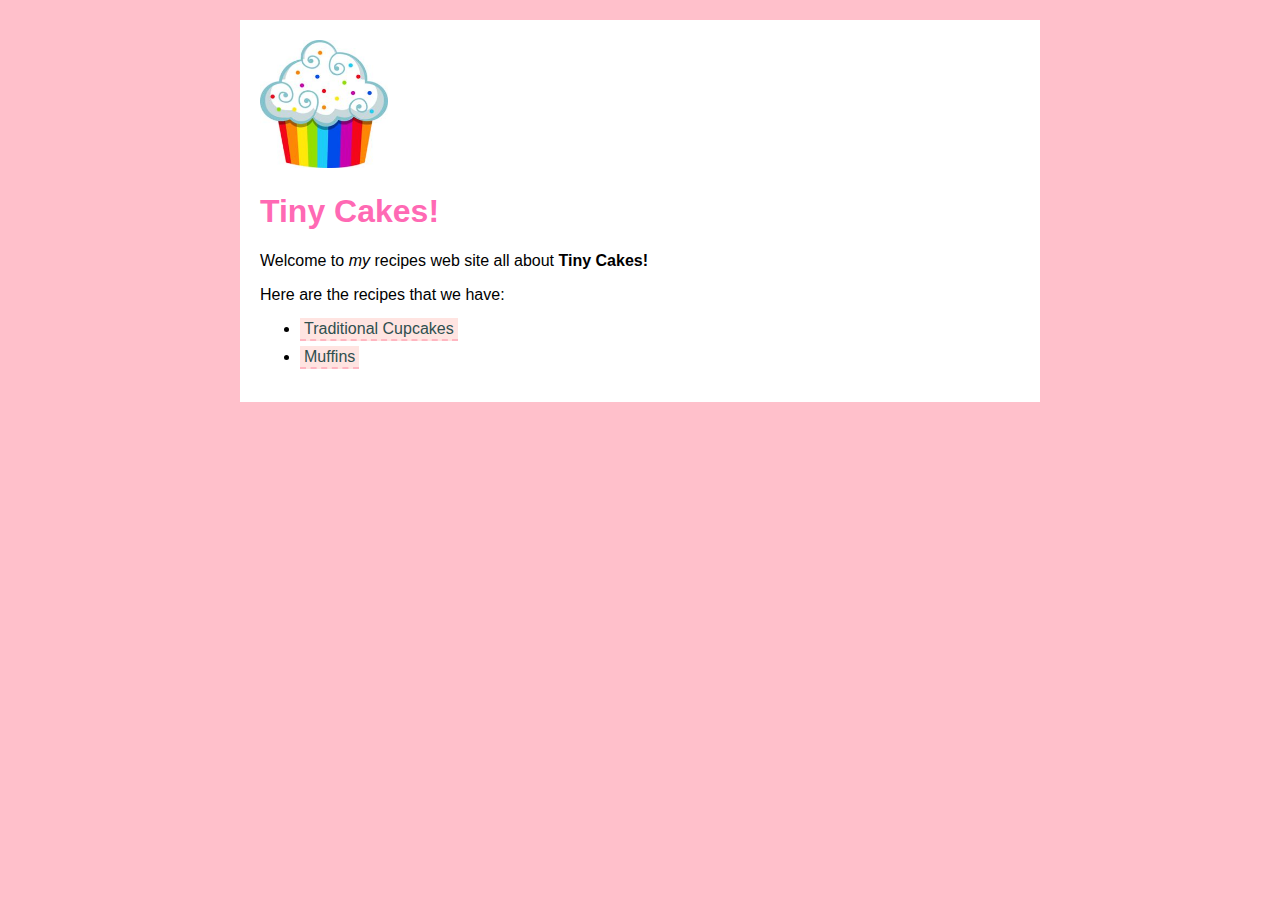
<file: index.html>
<!DOCTYPE html>
<html>
  <head>
    <link rel="stylesheet" href="tinycakes.css"/>
    <meta charset="UTF-8" />
  </head>
  <body>
    <div class="container">
      <img src="tinycakes.png" title="Tiny Cakes!" alt="The Tiny Cakes logo, a stylized cartoon cupcake." height="128px" width="128px" />
      <h1 id="sitetitle">Tiny Cakes!</h1>
      <p>
        Welcome to <em>my</em> recipes web site all about <strong>Tiny Cakes!</strong>
      </p>
      <p>
      Here are the recipes that we have:
      </p>
      <ul>
        <li><a href="traditional-cupcakes.html">Traditional Cupcakes</a></li>
        <li><a href="muffins.html">Muffins</a></li>
      </ul>
    </div>
  </body>
</html>
</file>
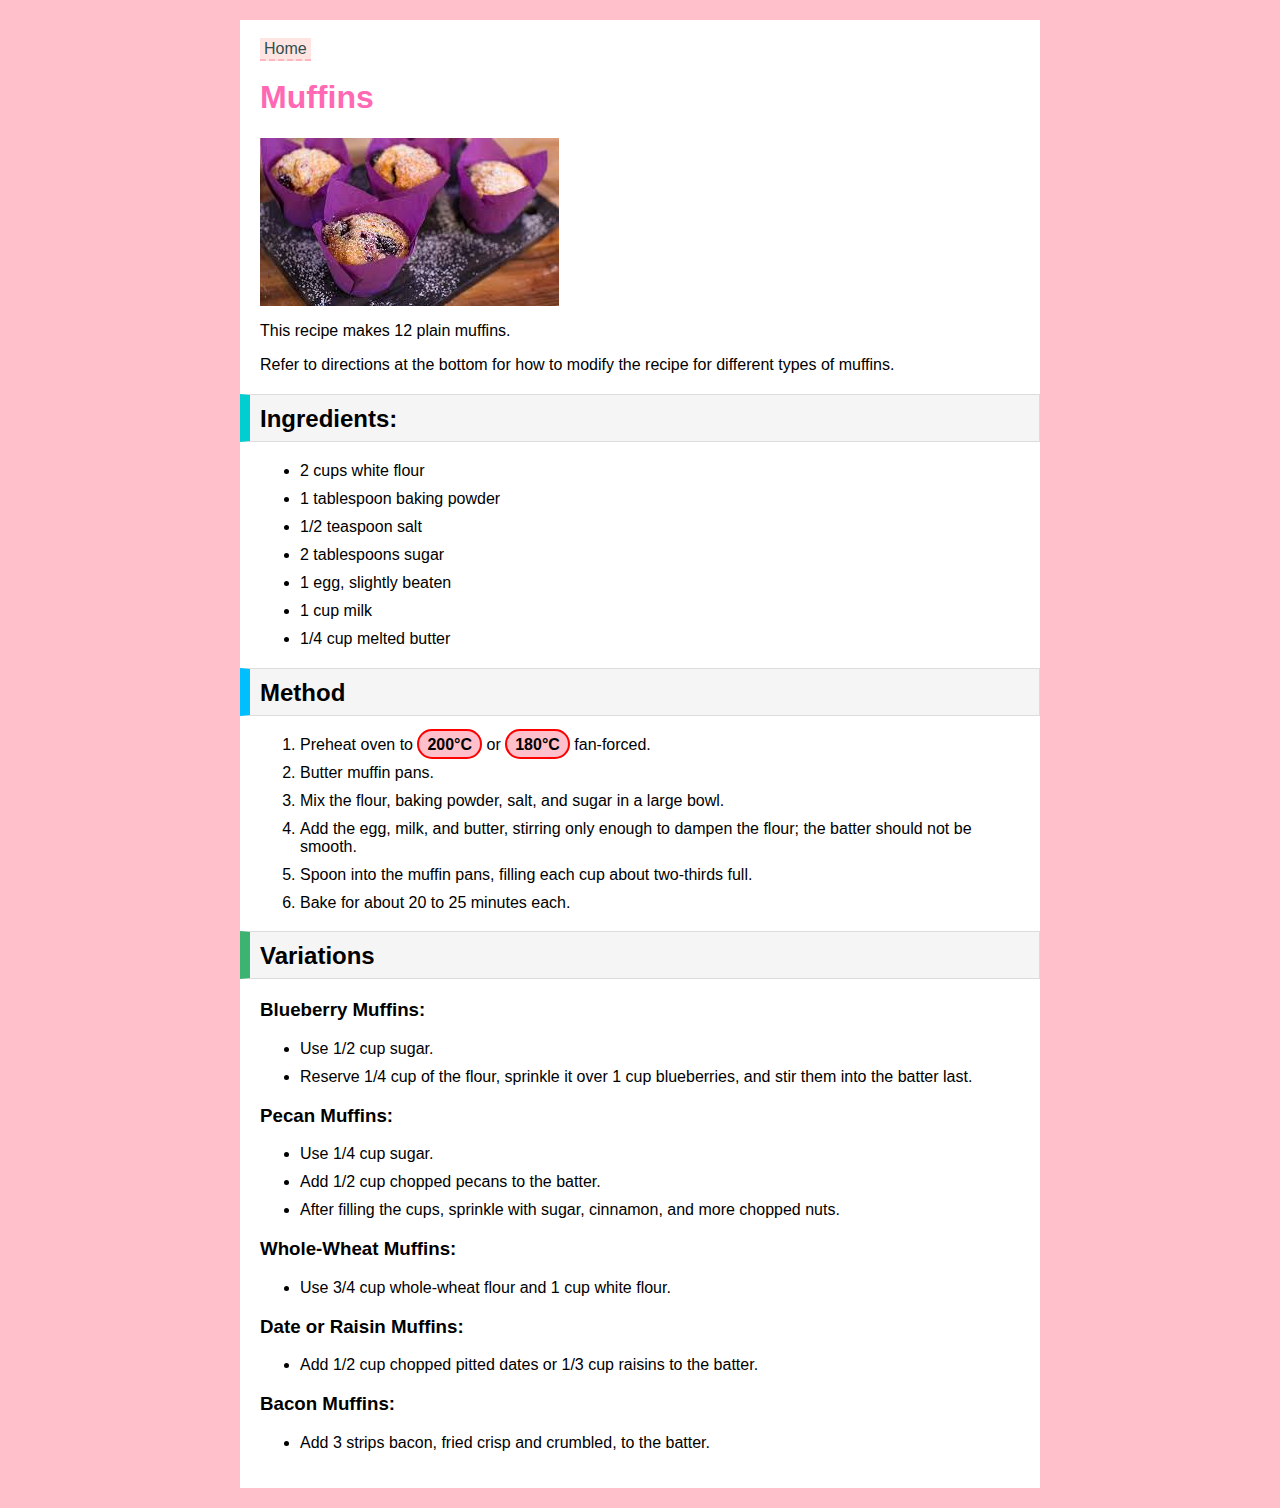
<file: muffins.html>
<html>
  <head>
    <title>Muffins</title>
    <link rel="stylesheet" href="tinycakes.css" />
    <meta charset="UTF-8" />
  </head>

  <body>
  <div class="container">
    <a href="index.html">Home</a>
    <h1>Muffins</h1>
    <img src="muffins.png" title="Muffins" alt="The Muffin logo"/>
    <p>This recipe makes 12 plain muffins.</p>
    <p>Refer to directions at the bottom for how to modify the recipe for different types of muffins.</p>
  </div>

  <h2 class="recipepart ingredients">Ingredients:</h2>
  <div class="container">
    <ul>
      <li>2 cups white flour</li>
      <li>1 tablespoon baking powder</li>
      <li>1/2 teaspoon salt</li>
      <li>2 tablespoons sugar</li>
      <li>1 egg, slightly beaten</li>
      <li>1 cup milk</li>
      <li>1/4 cup melted butter</li>
   </ul>
  </div>

  <h2 class="recipepart method">Method</h2>
  <div class="container">
    <ol>
      <li>Preheat oven to <span class="temp">200°C</span> or <span class="temp">180°C</span> fan-forced.</li>
      <li>Butter muffin pans.</li>
      <li>Mix the flour, baking powder, salt, and sugar in a large bowl.</li>
      <li>Add the egg, milk, and butter, stirring only enough to dampen the flour; the batter should not be smooth.</li>
      <li>Spoon into the muffin pans, filling each cup about two-thirds full.</li>
      <li>Bake for about 20 to 25 minutes each.</li>
    </ol>
  </div>

  <h2 class="recipepart variations">Variations</h2>
  <div class="container">
  <h3>Blueberry Muffins:</h3>
    <ul>
      <li>Use 1/2 cup sugar.</li>
      <li>Reserve 1/4 cup of the flour, sprinkle it over 1 cup blueberries, and stir them into the batter last.</li>
    </ul>
  <h3>Pecan Muffins:</h3>
    <ul>
      <li>Use 1/4 cup sugar.</li>
      <li>Add 1/2 cup chopped pecans to the batter.</li>
      <li>After filling the cups, sprinkle with sugar, cinnamon, and more chopped nuts.</li>
    </ul>
  <h3>Whole-Wheat Muffins:</h3>
    <ul>
      <li>Use 3/4 cup whole-wheat flour and 1 cup white flour.</li>
    </ul>
  <h3>Date or Raisin Muffins:</h3>
    <ul>
      <li>Add 1/2 cup chopped pitted dates or 1/3 cup raisins to the batter.</li>
    </ul>
  <h3>Bacon Muffins:</h3>
    <ul>
      <li>Add 3 strips bacon, fried crisp and crumbled, to the batter.</li>
    </ul>
  </div>
  </body>
</html>
</file>
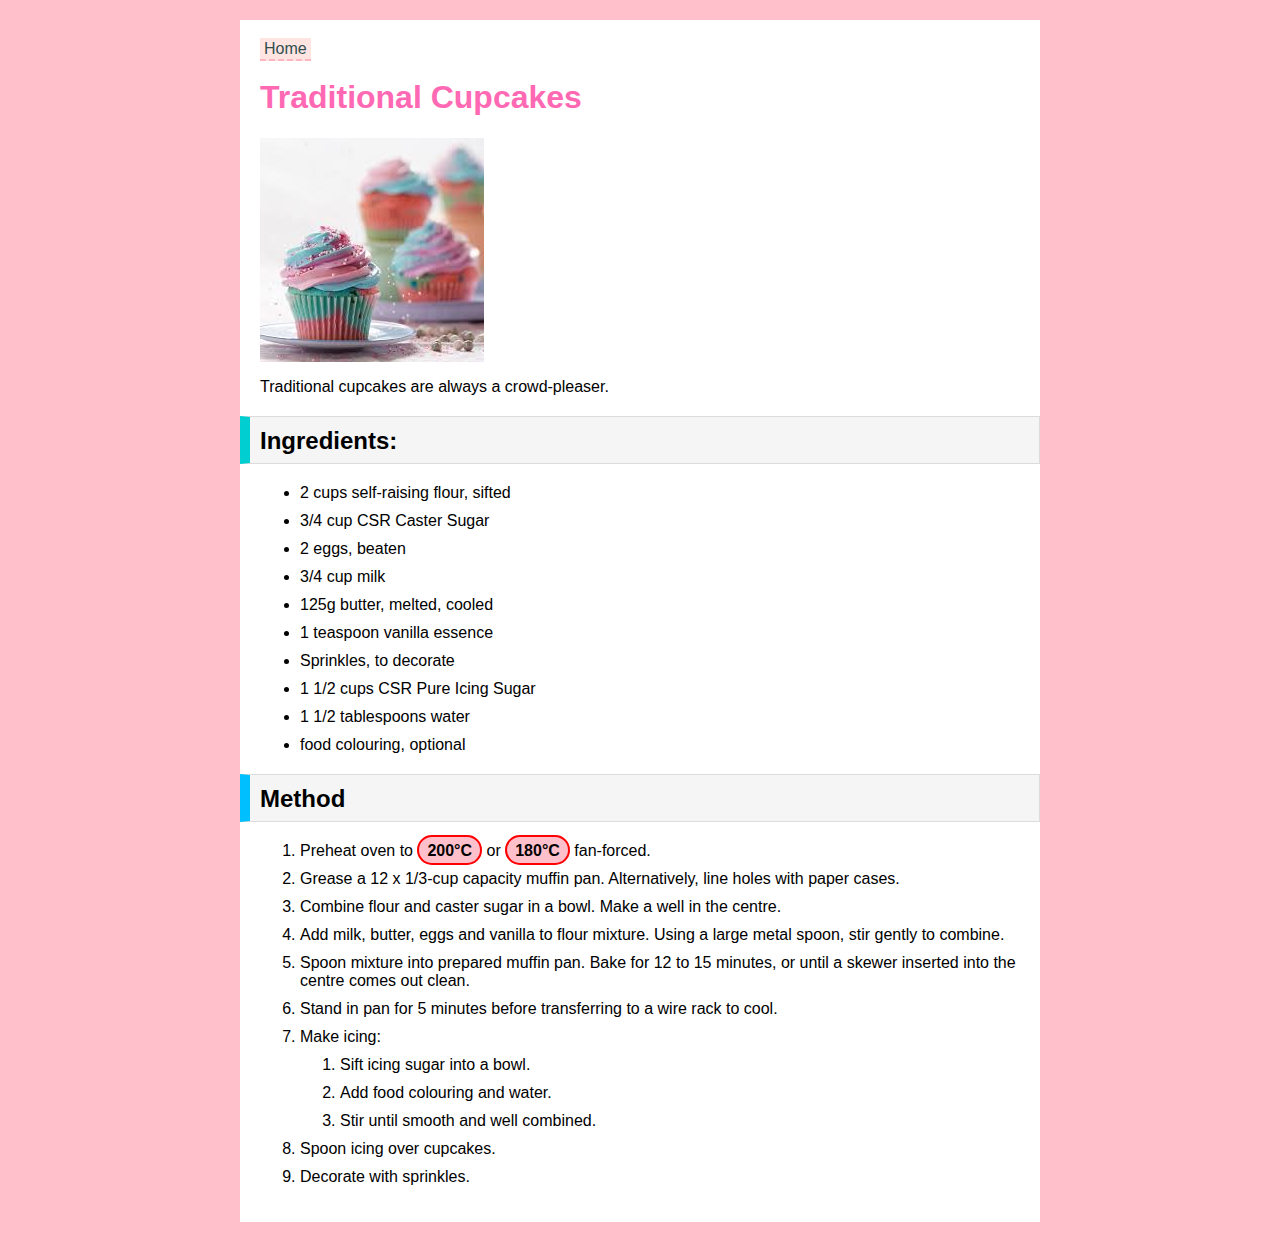
<file: traditional-cupcakes.html>
<html>
  <head>
    <title>Traditional Cupcakes</title>
    <link rel="stylesheet" href="tinycakes.css"/>
    <meta charset="UTF-8" />
  </head>
  <body>
  <div class="container">
  <a href="index.html">Home</a>
  <h1>Traditional Cupcakes</h1>
  <img src="cupcake.png" title="Traditional Cupcakes" alt="The Cupcakes logo"/>
  <p>
      Traditional cupcakes are always a crowd-pleaser.
  </p>
  </div>

  <h2 class="recipepart ingredients">Ingredients:</h2>
  <div class="container">
    <ul>
      <li>2 cups self-raising flour, sifted</li>
      <li>3/4 cup CSR Caster Sugar</li>
      <li>2 eggs, beaten</li>
      <li>3/4 cup milk</li>
      <li>125g butter, melted, cooled</li>
      <li>1 teaspoon vanilla essence</li>
      <li>Sprinkles, to decorate</li>
      <li>1 1/2 cups CSR Pure Icing Sugar</li>
      <li>1 1/2 tablespoons water</li>
      <li>food colouring, optional</li>
    </ul>
  </div>
  <h2 class="recipepart method">Method</h2>
  <div class="container">
    <ol>
      <li>Preheat oven to <span class="temp">200°C</span> or <span class="temp">180°C</span> fan-forced.</li>
      <li>Grease a 12 x 1/3-cup capacity muffin pan. Alternatively, line holes with paper cases.</li>
      <li>Combine flour and caster sugar in a bowl. Make a well in the centre.</li>
      <li>Add milk, butter, eggs and vanilla to flour mixture. Using a large metal spoon, stir gently to combine.</li>
      <li>Spoon mixture into prepared muffin pan. Bake for 12 to 15 minutes, or until a skewer inserted into the centre comes out clean.</li>
      <li>Stand in pan for 5 minutes before transferring to a wire rack to cool.</li>
      <li>Make icing:</li>
        <ol>
          <li>Sift icing sugar into a bowl.</li>
          <li>Add food colouring and water.</li>
          <li>Stir until smooth and well combined.</li>
        </ol>
      <li>Spoon icing over cupcakes.</li>
      <li>Decorate with sprinkles.</li>
    </ol>
  </div>
    </body>
  </html>
</file>
<file: tinycakes.css>
html {
  background-color: pink;
}

body {
  background-color: white;
  margin: 20px auto;
  max-width: 800px;
  background-color: rgb(255, 255, 255);
  padding: 20px 0px;
  font-family: sans-serif;
}

h1 {
  color: #ff69b4;
}

h1#sitetitle {
  color: #ff69b4;
}

h2.recipepart {
  background-color: #f5f5f5;
  border: 1px solid #dcdcdc;
  border-left: 10px solid grey;
  padding: 10px 0px 8px 10px;
}

h2.ingredients {
  border-left-color: #00ced1;
}
h2.method {
  border-left-color: #00bfff;
}
h2.variations {
  border-left-color: #3cb371;
}

a {
  color: #2f4f4f;
  text-decoration: none;
  background-color: #ffe4e1;
  padding: 2px 4px;
  border-bottom: 2px dashed #ffb6c1;
}

li {
  margin-bottom: 10px;
}

a:visited {
  color: #778899;
}

a:focus {
  border: 3px dashed #ffb6c1;
}


a:hover {
  border-bottom: 3px solid #ffb6c1;
}

a:active {
  color: purple;
  border: 3px solid #ffb6c1;
}

div.container {
  padding: 0px 20px;
}

span.temp {
  font-weight: bold;
  border: 2px solid red;
  background-color: pink;
  border-radius: 15px;
  padding: 5px 8px 4px 8px;
}
</file>
